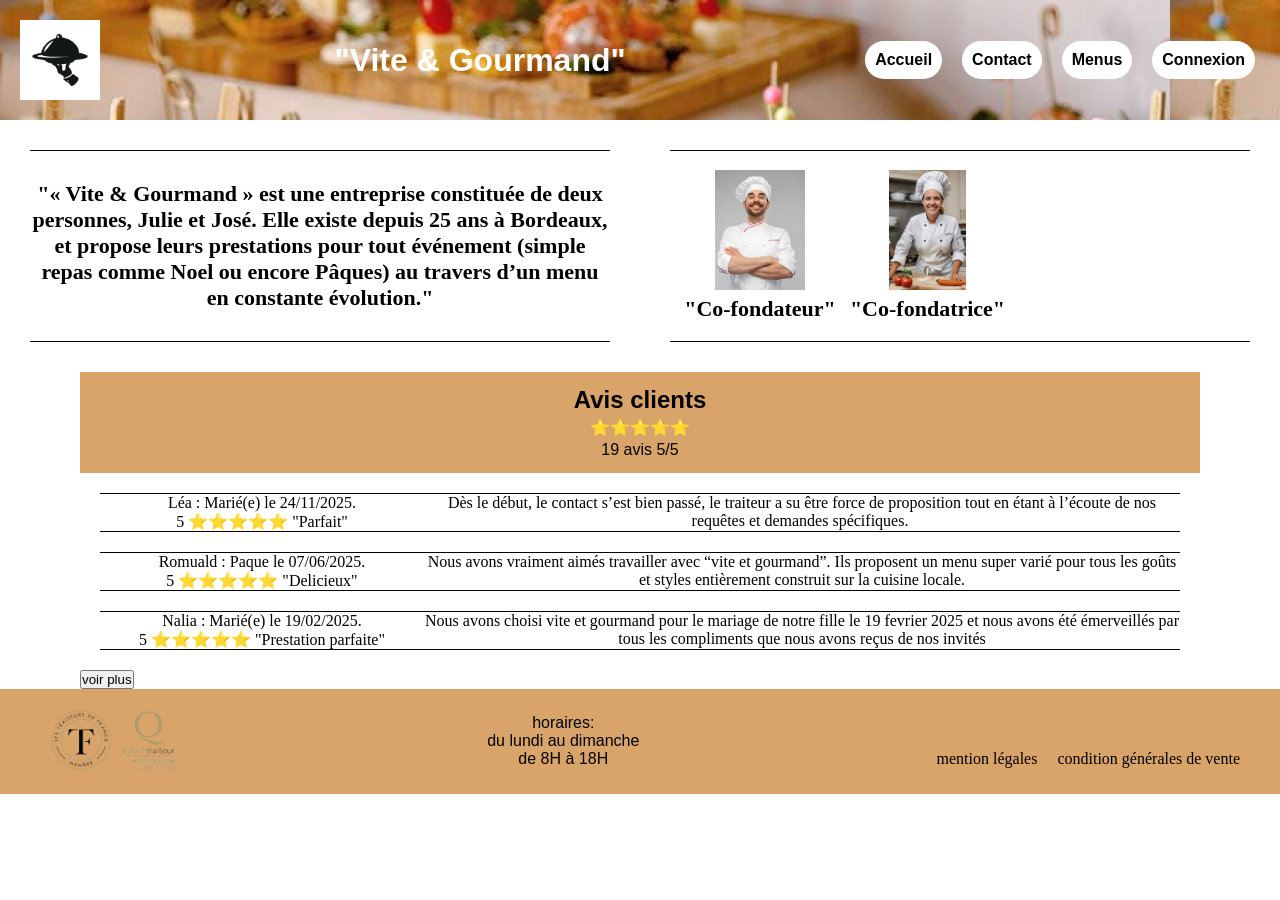
<file: ECF/index.html>
<!DOCTYPE html>
<html lang="fr">
<head>
    <meta charset="UTF-8">
    <meta name="viewport" content="width=device-width, initial-scale=1.0">
    <title>Acceuil</title>
    <link rel="stylesheet" href="css/style.css">
</head>
<body>
    <header class="header">
        <img class="logo" src="css/images/logo.jpg" alt="logo de l'entreprise">
        <h1 class="titre"> "Vite & Gourmand" </h1>
        <nav>
            <ul class="liste">
                <li class="element-liste">
                    <a href="index.html">Accueil</a></li>
                <li class="element-liste">
                    <a href="contact.html">Contact</a></li>
                <li class="element-liste">
                    <a href="menus.html">Menus</a></li>
                <li class="element-liste">
                    <a href="connexion.html">Connexion</a></li>
            </ul>
    </header>
    <main>
        <section class="presentation">
            <div class="texte-presentation">
                <p> "« Vite & Gourmand » est une entreprise constituée de deux personnes, Julie et José. Elle existe depuis 25 ans à Bordeaux, et propose leurs prestations pour tout événement (simple repas comme Noel ou encore Pâques) au travers d’un menu en constante évolution."</p>
            </div>
            <div class="image-presentation">
            <div class="jose">
                <img class="image-jose" src="css/images/jose.jpg" alt="José, fondateur de l'entreprise">
                <p> "Co-fondateur"</p>
            </div>
            <div class="julie">
                <img class="image-julie" src="css/images/julie.jpg" alt="Julie, fondatrice de l'entreprise">
                <p> "Co-fondatrice"</p>
            </div>    
            </div>
        </section>
        <section class="avis-clients">
            <div class="titre-avis">
                <h2 class="premier-p">Avis clients</h2>
                <p class=" deuxieme-p">⭐⭐⭐⭐⭐</p> 
                <p class="troisieme-p"> 19 avis 5/5</p>
            </div>
            <div class="tout-les-avis">
                <div class="avis">
                    <p class="nom"> Léa : Marié(e) le 24/11/2025.<br>
                        5 ⭐⭐⭐⭐⭐ "Parfait"</p>
                    <p class="commentaire">Dès le début, le contact s’est bien passé, le traiteur a su être force de proposition tout en étant à l’écoute de nos requêtes et demandes spécifiques. </p>
                </div>
                <div class="avis">
                    <p class="nom"> Romuald : Paque le 07/06/2025.<br>
                        5 ⭐⭐⭐⭐⭐ "Delicieux"</p>
                    <p class="commentaire">Nous avons vraiment aimés travailler avec “vite et gourmand”. Ils proposent un menu super varié pour tous les goûts et styles entièrement construit sur la cuisine locale.</p>
                </div>
                <div class="avis">
                    <p class="nom">  Nalia : Marié(e) le 19/02/2025.<br>
                        5 ⭐⭐⭐⭐⭐ "Prestation parfaite"</p>
                    <p class="commentaire">Nous avons choisi vite et gourmand pour le mariage de notre fille le 19 fevrier 2025 et nous avons été émerveillés par tous les compliments que nous avons reçus de nos invités</p>
                </div>
                <div class="avis-cache">
                    <p class="nom">  Lila : Anniversaire le 24/06/2024.<br>
                        5 ⭐⭐⭐⭐⭐ "Rien à redire"</p>
                    <p class="commentaire">Tout etais parfait je recommande</p>
                </div>
                <div class="avis-cache">
                    <p class="nom">  Nala : Repas le 07/11/2024.<br>
                        5 ⭐⭐⭐⭐⭐ "Tout était parfait"</p>
                    <p class="commentaire">Personnellement, j'ai été très satisfaite de la prestation.</p>
                </div>
            </div>
            <div>
                <button id="button-voir-plus"> voir plus</button>
            </div>
        </section>
    </main>
    <footer class="footer">
        <img class="label" src="css/images/label.png" alt="label de qualité">
        <div class="horaires">
            <p class="titre-horaires">horaires:</p>
            <p class="heures">du lundi au dimanche</p>
            <p class="heures">de 8H à 18H</p>
        </div>
        <nav>
            <ul class="nav-footer">
                <li >
                    <a href="">mention légales</a>
                </li>
                <li >
                    <a class="conditions" href="">condition générales de vente</a>
                </li>
            </ul>
        </nav>
    </footer>
    <script src="./js/script.js"></script>
</body>
</html>
</file>
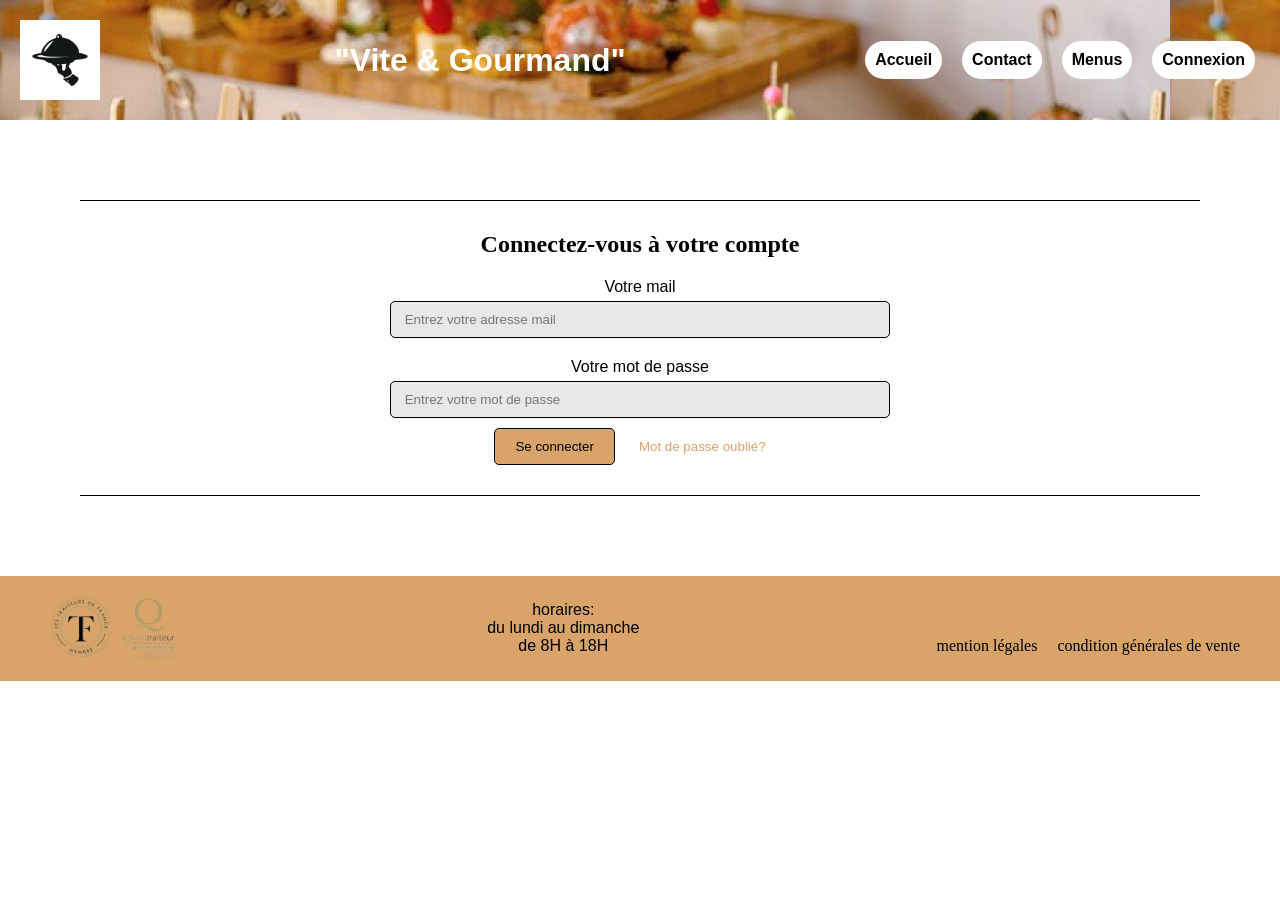
<file: ECF/connexion.html>
<!DOCTYPE html>
<html lang="en">
<head>
    <meta charset="UTF-8">
    <meta name="viewport" content="width=device-width, initial-scale=1.0">
    <title>Connexion</title>
    <link rel="stylesheet" href="css/style.css">
</head>
<body>
    <header class="header">
        <img class="logo" src="css/images/logo.jpg" alt="logo de l'entreprise">
        <h1 class="titre"> "Vite & Gourmand" </h1>
        <nav>
            <ul class="liste">
                <li class="element-liste">
                    <a href="index.html">Accueil</a></li>
                <li class="element-liste">
                    <a href="contact.html">Contact</a></li>
                <li class="element-liste">
                    <a href="menus.html">Menus</a></li>
                <li class="element-liste">
                    <a href="connexion.html">Connexion</a></li>
            </ul>
    </header>
    <main>
        <div class="connexion">
            <h2 class="titre-connexion"> Connectez-vous à votre compte </h2>
            <form class="formulaire-connexion">
                <div>
                    <label class="label-connexion" for="email">Votre mail</label>
                    <input class="input-connexion" type="email" id="email" placeholder=" Entrez votre adresse mail">
                </div>
                <div>
                    <label class="label-connexion" for="password">Votre mot de passe</label>
                    <input class="input-connexion" type="password" id="password" placeholder=" Entrez votre mot de passe">
                </div>
                <button class="button-connexion" type="submit">Se connecter</button>
                <button class="button-mot-de-passe" type="submit">Mot de passe oublié?</button>
            </form>
        </div>
    </main>
    <footer class="footer">
        <img class="label" src="css/images/label.png" alt="label de qualité">
        <div class="horaires">
            <p class="titre-horaires">horaires:</p>
            <p class="heures">du lundi au dimanche</p>
            <p class="heures">de 8H à 18H</p>
        </div>
        <nav>
            <ul class="nav-footer">
                <li >
                    <a href="">mention légales</a>
                </li>
                <li >
                    <a class="conditions" href="">condition générales de vente</a>
                </li>
            </ul>
        </nav>
    </footer>
    <script src="./js/script.js"></script>
</body>
</html>
</file>
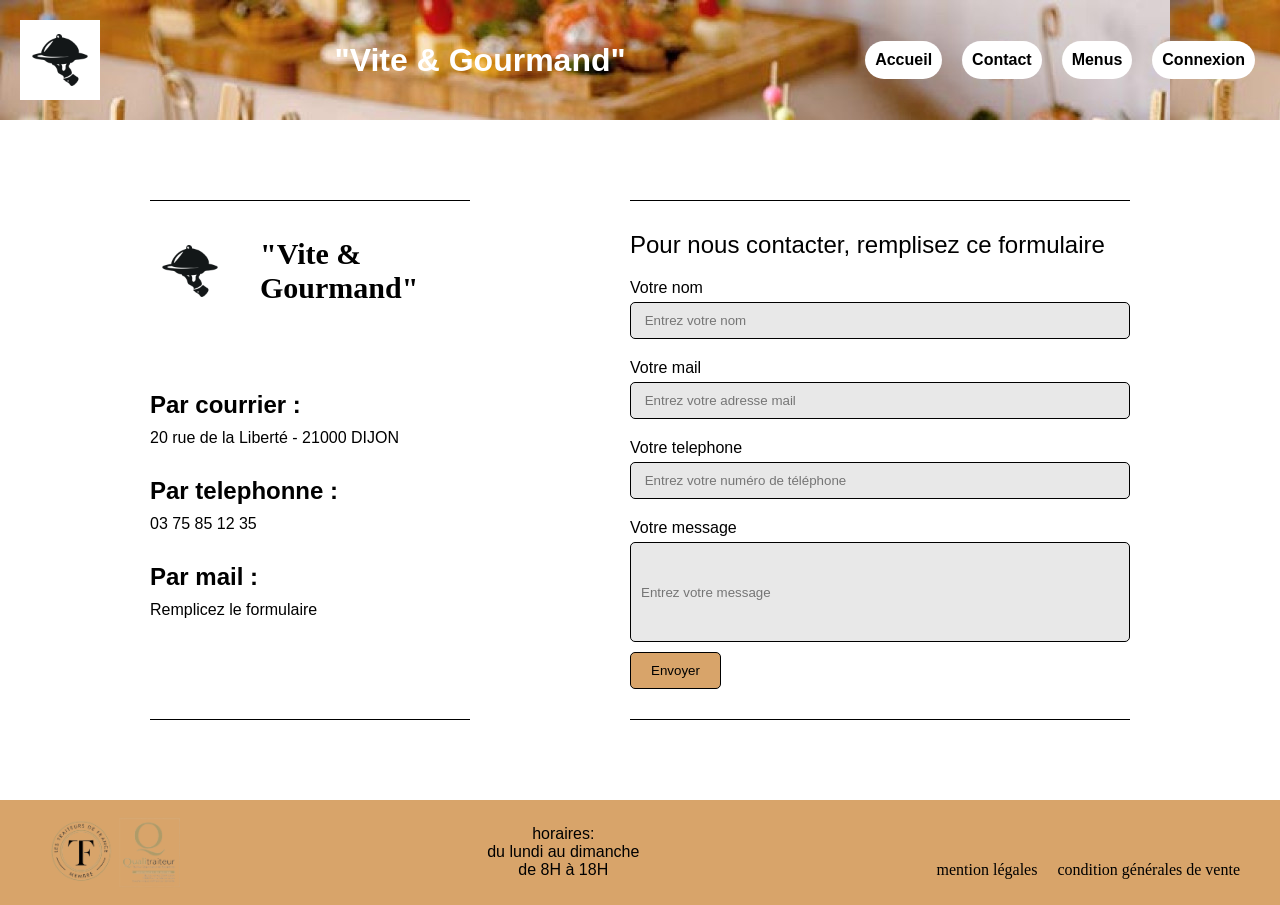
<file: ECF/contact.html>
<!DOCTYPE html>
<html lang="fr">
<head>
    <meta charset="UTF-8">
    <meta name="viewport" content="width=device-width, initial-scale=1.0">
    <title>Contact</title>
    <link rel="stylesheet" href="css/style.css">
</head>
<body>
    <header class="header">
        <img class="logo" src="css/images/logo.jpg" alt="logo de l'entreprise">
        <h1 class="titre"> "Vite & Gourmand" </h1>
        <nav>
            <ul class="liste">
                <li class="element-liste">
                    <a href="index.html">Accueil</a></li>
                <li class="element-liste">
                    <a href="contact.html">Contact</a></li>
                <li class="element-liste">
                    <a href="menus.html">Menus</a></li>
                <li class="element-liste">
                    <a href="connexion.html">Connexion</a></li>
            </ul>
    </header>
    <main>
        <section class="contact">
            <div class="listing">
            <div class="header-contact">
                <img class="logo" src="css/images/logo.jpg" alt="logo de l'entreprise">
                <h1 class="nom-ent"> "Vite & Gourmand" </h1>
            </div>
            <div class=" liste-contact">
                <h2 class="methode-contact"> Par courrier : </h2>
                <p> 20 rue de la Liberté - 21000 DIJON </p>
                <h2 class="methode-contact"> Par telephonne : </h2>
                <p> 03 75 85 12 35 </p>
                <h2 class="methode-contact"> Par mail : </h2>
                <p> Remplicez le formulaire </p>
            </div>
            </div>
            <div class="formulaire">
                <h2 class="titre-formulaire"> Pour nous contacter, remplisez ce formulaire  </h2>
                <form class= "formulaire-contact">
                    <div>
                        <label class="label-contact" for="nom">Votre nom</label>
                        <input class="input-contact" type="text" id="nom" placeholder=" Entrez votre nom">
                    </div>
                    <div>
                        <label class="label-contact" for="email">Votre mail</label>
                        <input class="input-contact" type="email" id="email" placeholder=" Entrez votre adresse mail">
                    </div>
                    <div>
                        <label class="label-contact" for="telephone"> Votre telephone</label>
                        <input class="input-contact" type="tel" id="telephone" placeholder=" Entrez votre numéro de téléphone">
                    </div>
                    <div>
                        <label class="label-contact" for="message">Votre message</label>
                        <input class="input-contact-message" type="text" id="message" placeholder="Entrez votre message">
                    </div>
                    <button class="button-formulaire" type="submit">Envoyer</button>
                </form>
            </div>
        </section>

    </main>
    <footer class="footer">
        <img class="label" src="css/images/label.png" alt="label de qualité">
        <div class="horaires">
            <p class="titre-horaires">horaires:</p>
            <p class="heures">du lundi au dimanche</p>
            <p class="heures">de 8H à 18H</p>
        </div>
        <nav>
            <ul class="nav-footer">
                <li >
                    <a href="">mention légales</a>
                </li>
                <li >
                    <a class="conditions" href="">condition générales de vente</a>
                </li>
            </ul>
        </nav>
    </footer>
    <script src="./js/script.js"></script>
</body>
</html>
</file>
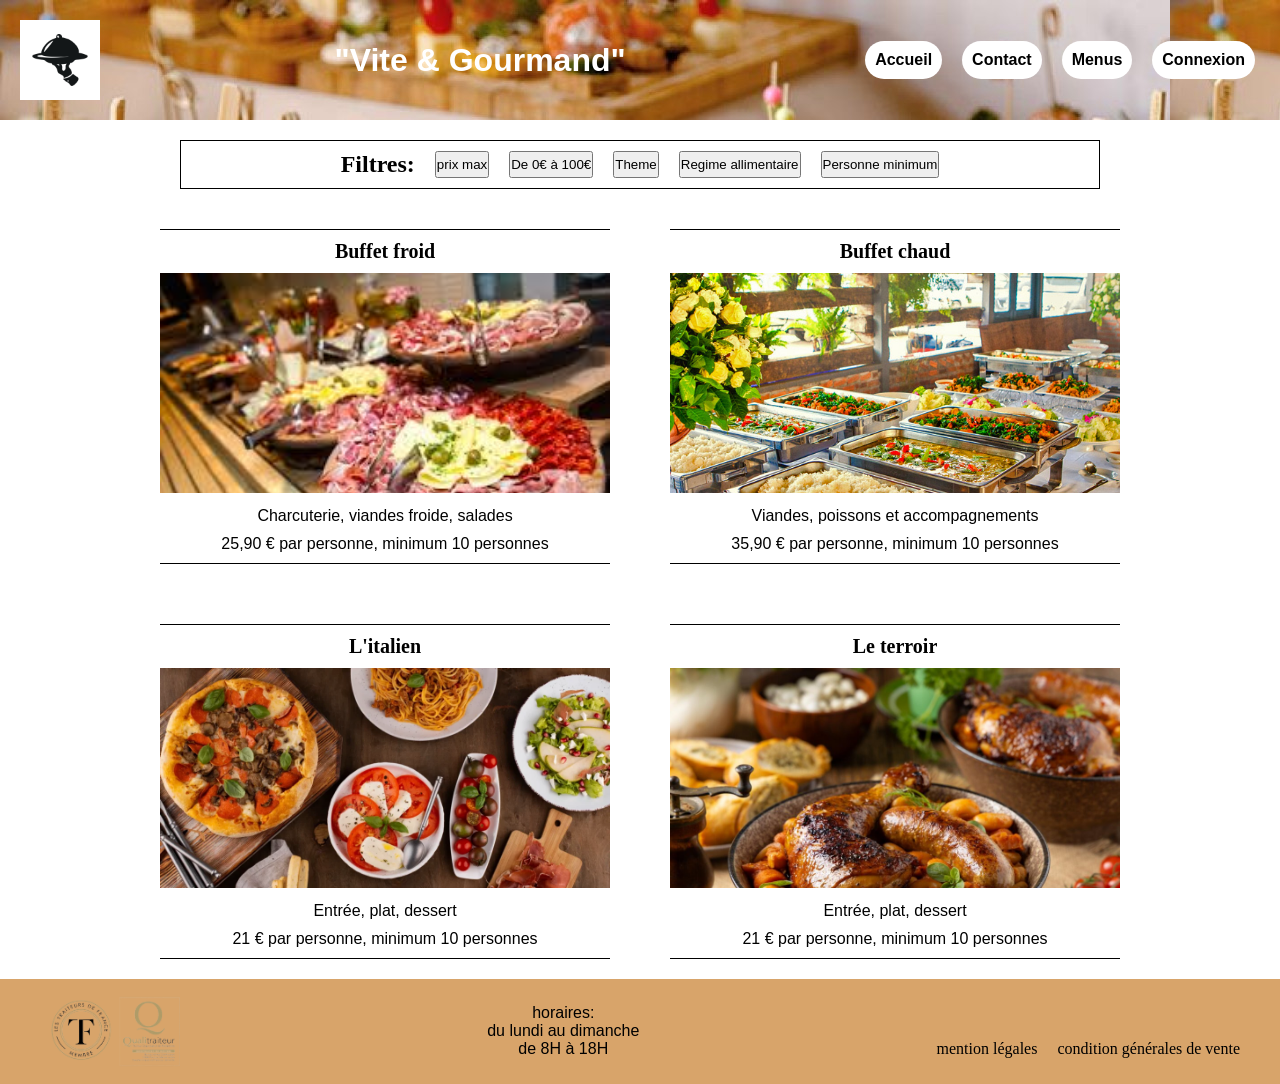
<file: ECF/menus.html>
<!DOCTYPE html>
<html lang="fr">
<head>
    <meta charset="UTF-8">
    <meta name="viewport" content="width=device-width, initial-scale=1.0">
    <title>menus</title>
    <link rel="stylesheet" href="css/style.css">
</head>
<body>
    <header class="header">
        <img class="logo" src="css/images/logo.jpg" alt="logo de l'entreprise">
        <h1 class="titre"> "Vite & Gourmand" </h1>
        <nav>
            <ul class="liste">
                <li class="element-liste">
                    <a href="index.html">Accueil</a></li>
                <li class="element-liste">
                    <a href="contact.html">Contact</a></li>
                <li class="element-liste">
                    <a href="menus.html">Menus</a></li>
                <li class="element-liste">
                    <a href="connexion.html">Connexion</a></li>
            </ul>
    </header>
    <main>
        <div class="filtres">
            <h2> Filtres: </h2>
            <button> prix max </button>
            <button> De 0€ à 100€ </button>
            <button> Theme </button>
            <button> Regime allimentaire </button>
            <button> Personne minimum </button>
        </div>
        <div class="menus">
            <div class="buffet-froid menu">
                <h2 class="titre-menu"> Buffet froid </h2>
                <a href="">
                    <img class="image-menu" src="css/images/buffet-froid.jpeg" alt="Buffet froid">
                </a>
                <p class="texte-menu"> Charcuterie, viandes froide, salades</p>
                <p class="prix"> 25,90 € par  personne,  minimum 10 personnes</p>
            </div>
            <div class="buffet-chaud menu">
                <h2 class="titre-menu"> Buffet chaud </h2>
                <a href="">
                    <img class="image-menu image-buffet-chaud" src="css/images/buffet-chaud.jpeg" alt="Buffet chaud">
                </a>
                <p class="texte-menu"> Viandes, poissons et accompagnements</p>
                <p class="prix"> 35,90 € par  personne,  minimum 10 personnes</p>
            </div>
            <div class="italien menu">
                <h2 class="titre-menu"> L'italien </h2>
                <a href="">
                    <img class="image-menu" src="css/images/italien.webp" alt="L'italien">
                </a>
                <p class="texte-menu"> Entrée, plat, dessert </p>
                <p class="prix"> 21 € par  personne,  minimum 10 personnes</p>
            </div>
            <div class="terroir menu">
                <h2 class="titre-menu"> Le terroir </h2>
                <a href="">
                    <img class="image-menu" src="css/images/terroir.jpeg" alt="Le terroir">
                </a>
                <p class="texte-menu"> Entrée, plat, dessert </p>
                <p class="prix"> 21 € par  personne,  minimum 10 personnes</p>
            </div>
        </div>
    </main>
    <footer class="footer">
        <img class="label" src="css/images/label.png" alt="label de qualité">
        <div class="horaires">
            <p class="titre-horaires">horaires:</p>
            <p class="heures">du lundi au dimanche</p>
            <p class="heures">de 8H à 18H</p>
        </div>
        <nav>
            <ul class="nav-footer">
                <li >
                    <a href="">mention légales</a>
                </li>
                <li >
                    <a class="conditions" href="">condition générales de vente</a>
                </li>
            </ul>
        </nav>
    </footer>
    <script src="./js/script.js"></script>
</body>
</html>
</file>
<file: ECF/css/style.css>
/*reset*/
a{
        text-decoration: none;
        color: inherit;
    }

ul, ol{
        list-style: none ;
    }

*{
        margin: 0;
        padding: 0;
        box-sizing: border-box;
    }

html{
        scroll-behavior: smooth; 
}
/*accueil*/
/*header*/

.header{ display: flex;
        justify-content: space-between;
        align-items: center;
        background-image: url("./images/banière.jpg");
        object-position: bottom;
        padding: 20px;
    }

.logo{  width: 80px;
        height: 80px;
    }

.titre{font-family: "carlito", sans-serif;
        color: white}

.liste{ display: flex;
        gap: 10px;
    }

.element-liste{background-color: white;
                font-weight: 600;
                margin: 5px;
                border-radius: 50px;
                padding: 10px;
                font-family: "inter", sans-serif;
            }

/*fin header*/

/*footer*/

.footer{ background-color: #D8A46A;
        display:flex;
        justify-content: space-between;
        align-items: center;
        padding:0 40px
}

.label{width: 150px;
    padding-top: 15px;
    padding-bottom: 15px;
}

.horaires{text-align: center;
        font-family: "inter", sans-serif;
        padding-top: 15px;
        padding-bottom: 15px;
        margin:0 auto
}

.nav-footer{display: flex;
            align-items: center;
            gap: 20px;
            padding-top: 35px;
            list-style: none;
}
/*fin footer*/

/*presentation*/

.presentation{ display: flex;
                font-family: "Bad Script", cursive;
                font-weight: 600;
                font-size:22Px;
        }

.texte-presentation{ display: flex;
                    width: 50%;
                    align-items: center;
                    text-align: center;
                    border-top: 1px solid black;
                    border-bottom: 1px solid black;
                    padding-top: 30px;
                    padding-bottom: 30px;
                    margin:30px;
}

.image-presentation { display: flex;
                    width: 50%;
                    align-items: center;
                    border-top: 1px solid black;
                    border-bottom: 1px solid black;
                    margin: 30px;
}

.jose{ text-align: center;
}

.image-jose{align-items: center;
            text-align: center;
            width: 50%;
            height: 120px;
            object-fit: cover;
            object-position: top;
    }

.julie{ text-align: center;
        
}


.image-julie{align-items: center;
            text-align: center;
            width: 50%;
            height: 120px;
            object-fit: cover;
            object-position: top;
    }

/*fin presentation*/

/*avis clients*/

.avis-clients{margin-left: 80px;
            margin-right: 80px;}

.titre-avis{background-color:#D8A46A;
            font-family: "inter", sans-serif;
            text-align: center;
            padding: 10px;
}

.premier-p{margin-top: 4px;
            margin-bottom: 4px;
}

.deuxieme-p{margin-top: 4px;
            margin-bottom: 4px;
}

.troisieme-p{margin-top: 4px;
            margin-bottom: 4px;
}

.avis{display: flex;
        margin: 20px;
        border-top: 1px solid black;
        border-bottom: 1px solid black;
}

.avis-cache{display: none;
}

.nom{width: 30%;
    text-align: center;
}

.commentaire{width: 70%;
            text-align: center;
}

.button-voir-plus{display: flex;
            justify-content: center;
            margin-bottom: 20px;
            margin-left: auto;
            margin-right: auto;
}

/*fin avis clients*/

/*fin accueil*/

/*menus*/

.filtres{ display: flex;
            gap: 20px;
            justify-content: center;
            margin: 20px;
            border: 1px solid black;
            padding: 10px;
            margin-left: 180px;
            margin-right: 180px;
}


.menus{ display:flex;
        flex-wrap: wrap;
        justify-content: center;
        gap: 20px;
}

.image-menu{width: 450px;
            height:220px;
            object-fit: cover;
            object-position: top;
}

.menu{ margin: 20px;
        border-top:1px solid black;
        border-bottom:1px solid black;
}

.titre-menu{font-family: "alex brush", cursive;
            font-size: 20px;
            text-align: center;
            margin: 10px;
}

.texte-menu, .prix{font-family: "carlito", sans-serif;
                    text-align: center;
                    margin: 10px;
}
/* fin menus*/

/*contact*/

.contact{display: flex;
        flex-wrap: wrap;
        justify-content:center ;
}

.listing{width: 25%;
        margin: 80px;       
        padding-top: 30px;
        padding-bottom: 30px;
        border-top: 1px solid black;            border-bottom: 1px solid black;
        }

.header-contact{ display: flex;
                align-items: center;
                margin-bottom: 80px;
}

.nom-ent{font-family:"alex brush", cursive;
        font-size: 30px;
        margin-left: 30px;

}

.liste-contact{ font-family: "carlito", sans-serif;
                }

.methode-contact{ font-family: "carlito", sans-serif;
                margin-top: 30px;
                margin-bottom: 10px;
}

.formulaire{margin:80px;           
            padding-top: 30px;
            padding-bottom: 30px;
            border-top: 1px solid black;
            border-bottom: 1px solid black;
            }

.titre-formulaire{font-family: "carlito", sans-serif;
                font-weight: 400;
}

.label-contact {display: block;
                margin-top: 20px;
                margin-bottom: 5px;
                font-family: "carlito", sans-serif;
}

.input-contact{ width: 500px;
                padding: 10px;
                border: 1px solid black;
                border-radius: 5px;
                background-color: #E8E8E8;
}

.input-contact-message{ width: 500px;
                height: 100px;
                padding: 10px;
                border: 1px solid black;
                border-radius: 5px;
                background-color: #E8E8E8;
}

.button-formulaire{margin-top: 10px;
                padding: 10px 20px;
                background-color: #D8A46A;
                border: 1px solid black;
                border-radius: 5px;
                cursor: pointer;
}
/*fin contact*/

/*connexion*/
.connexion{margin:80px;           
            padding-top: 30px;
            padding-bottom: 30px;
            text-align: center;
            border-top: 1px solid black;
            border-bottom: 1px solid black;
}

.label-connexion {display: block;
                margin-top: 20px;
                margin-bottom: 5px;
                font-family: "carlito", sans-serif;
}

.input-connexion{ width: 500px;
                padding: 10px;
                border: 1px solid black;
                border-radius: 5px;
                background-color: #E8E8E8;
}

.button-connexion{margin-top: 10px;
                padding: 10px 20px;
                background-color: #D8A46A;
                border: 1px solid black;
                border-radius: 5px;
                cursor: pointer;
}

.button-mot-de-passe{margin-top: 10px;
                padding: 10px 20px;
                background-color: transparent;
                border: none;
                color: #D8A46A;
                cursor: pointer;
}
/*fin connexion*/
</file>
